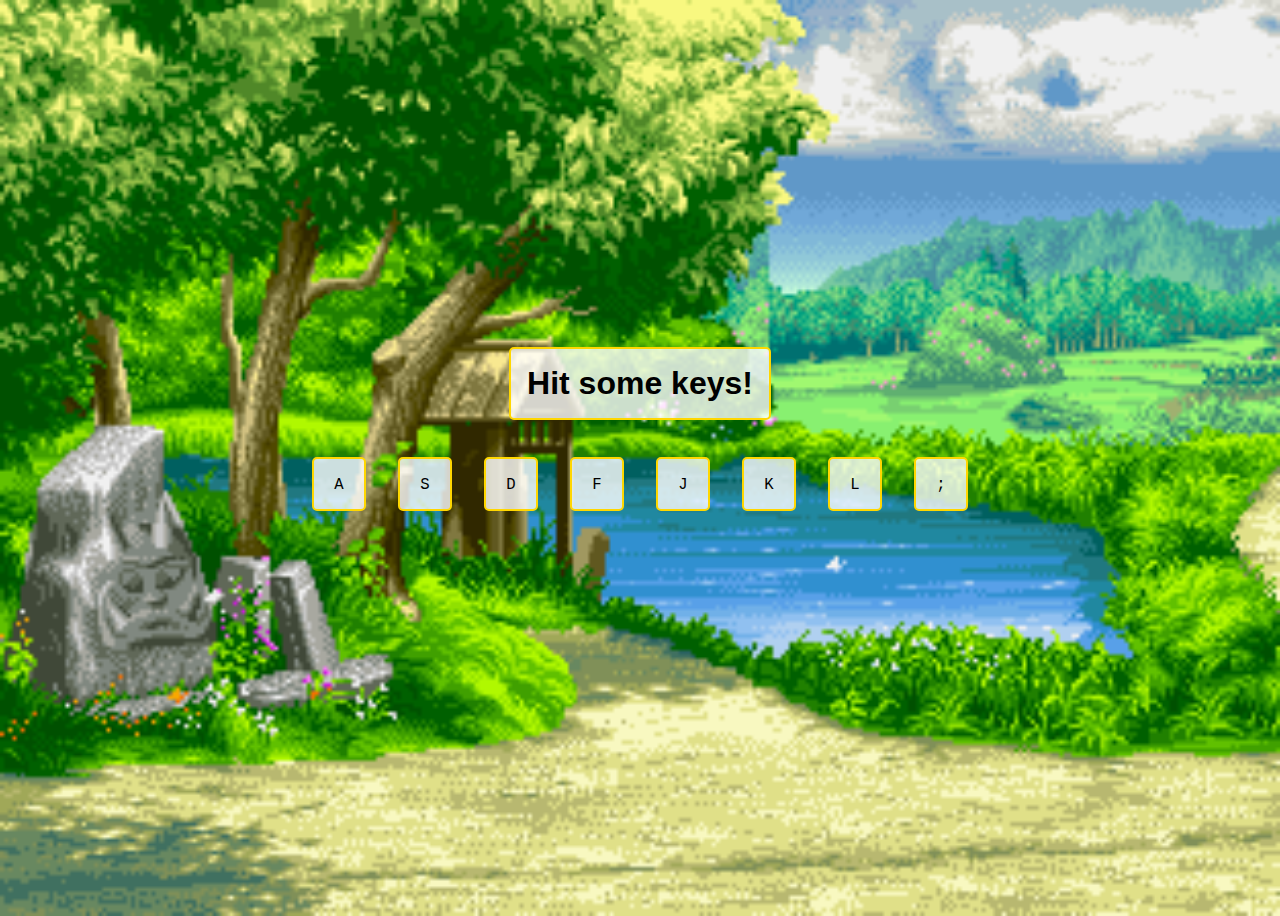
<file: drumkit/index.html>
<!DOCTYPE html>
<!--[if lt IE 7]>      <html class="no-js lt-ie9 lt-ie8 lt-ie7"> <![endif]-->
<!--[if IE 7]>         <html class="no-js lt-ie9 lt-ie8"> <![endif]-->
<!--[if IE 8]>         <html class="no-js lt-ie9"> <![endif]-->
<!--[if gt IE 8]>      <html class="no-js"> <!--<![endif]-->
<html>
	<head>
		<meta charset="utf-8" />
		<meta
			http-equiv="X-UA-Compatible"
			content="IE=edge" />
		<title>Drum Kit</title>
		<meta
			name="description"
			content="" />
		<meta
			name="viewport"
			content="width=device-width, initial-scale=1" />
		<link
			rel="stylesheet"
			href="styles.css" />
	</head>
	<body>
		<!--[if lt IE 7]>
			<p class="browsehappy">
				You are using an <strong>outdated</strong> browser. Please
				<a href="#">upgrade your browser</a> to improve your experience.
			</p>
		<![endif]-->
		<div class="view-container">
			<div class="title-container">
				<h1>Hit some keys!</h1>
			</div>
			<div class="keys-container">
				<div class="key" data-key="65">
					<kbd>A</kbd>
				</div>
				<div class="key" data-key="83">
					<kbd>S</kbd>
				</div>
				<div class="key" data-key="68">
					<kbd>D</kbd>
				</div>
				<div class="key" data-key="70">
					<kbd>F</kbd>
				</div>
				<div class="key" data-key="74">
					<kbd>J</kbd>
				</div>
				<div class="key" data-key="75">
					<kbd>K</kbd>
				</div>
				<div class="key" data-key="76">
					<kbd>L</kbd>
				</div>
				<div class="key" data-key="186">
					<kbd>;</kbd>
				</div>
			</div>
		</div>

		<audio
			id="angelic-drum"
			src="sounds/mixkit-angelic-drum-roll-573.wav"
			data-key="70"></audio>

		<audio
			id="arcade-bonus"
			src="sounds/mixkit-arcade-bonus-alert-767.wav"
			data-key="68"></audio>

		<audio
			id="level-complete"
			src="sounds/mixkit-game-level-completed-2059.wav"
			data-key="83"></audio>

		<audio
			id="player-lose"
			src="sounds/mixkit-player-losing-or-failing-2042.wav"
			data-key="65"></audio>

		<audio
			id="bonus-alert"
			src="sounds/mixkit-arcade-bonus-alert-767.wav"
			data-key="74"></audio>

		<audio
			id="drum-impact"
			src="sounds/mixkit-drum-deep-impact-563.wav"
			data-key="75"></audio>

		<audio
			id="sub-bass"
			src="sounds/mixkit-knocking-sub-bass-2300.wav"
			data-key="76"></audio>

		<audio
			id="unlock-game"
			src="sounds/mixkit-unlock-game-notification-253.wav"
			data-key="186"></audio>
		<script
			src="script_optimized.js"
			async
			defer></script>
	</body>
</html>
</file>
<file: drumkit/styles.css>
body {
	font-family: Arial, Helvetica, sans-serif;
}

.view-container {
	display: flex;
	flex-direction: column;
	justify-content: center;
	align-items: center;
	height: 100vh;
}

.keys-container {
	display: flex;
	align-items: center;
	padding-bottom: 4rem;
}

.title-container > h1 {
	color: black;
	border: 2px solid gold;
	border-radius: 5px;
	padding: 1rem;
	background: rgba(255, 255, 255, 0.8);
}

.key {
	margin: 1rem;
	height: 50px;
	width: 50px;
	text-align: center;
	border: 2px solid gold;
	border-radius: 5px;
	align-items: center;
	line-height: 3rem;
	background: rgba(255, 255, 255, 0.8);
	transition: all .05s;
	font-size: larger;
}

.key.playing {
	transform: scale(1.25)
}

body {
	background-color: black;
	background-image: url(./images/village.gif);
	background-repeat: no-repeat;
	background-size: cover;
	background-position: 0px -9%;
}
</file>
